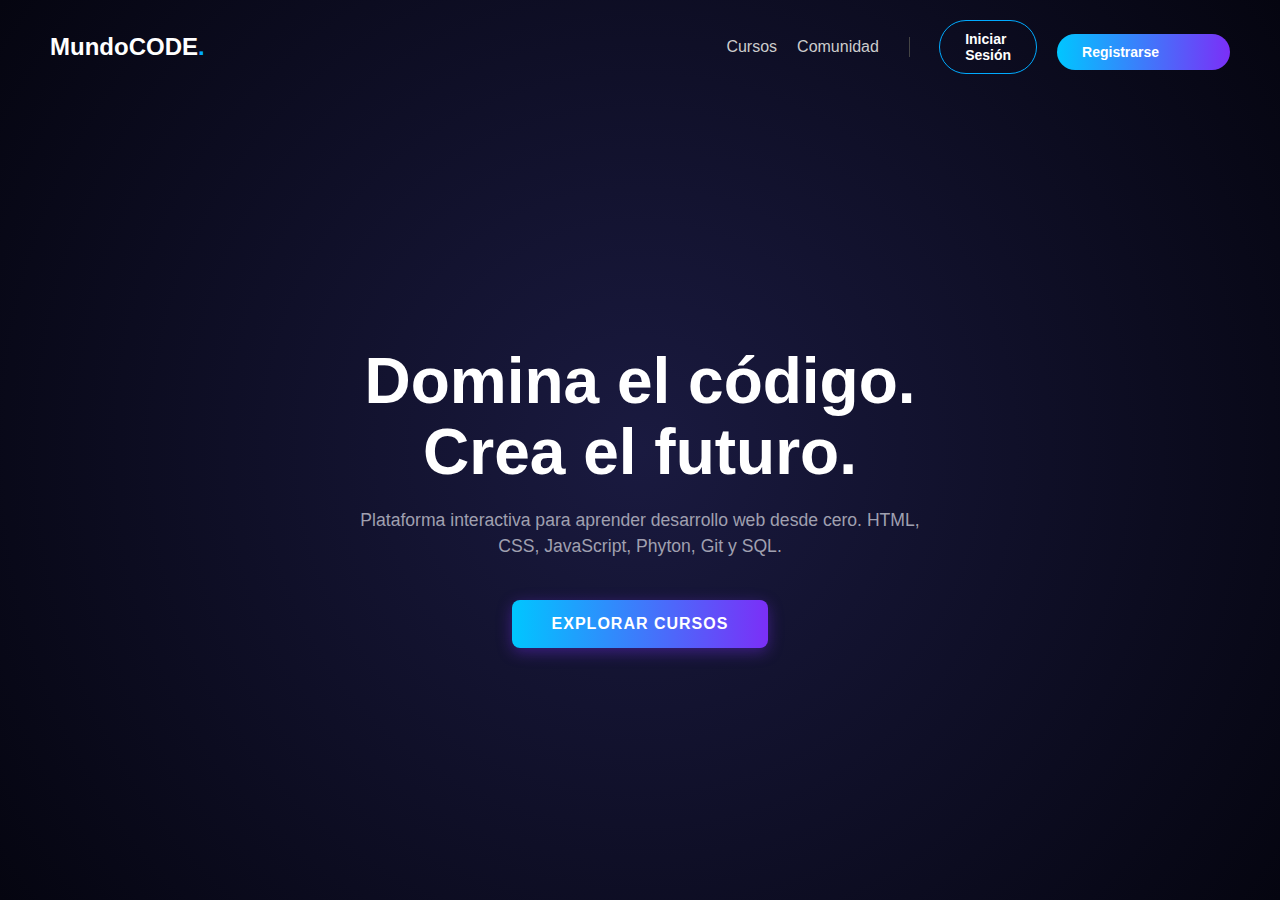
<file: html/principal.html>
<!DOCTYPE html>
<html lang="es">
<head>
    <meta charset="UTF-8">
    <meta name="viewport" content="width=device-width, initial-scale=1.0">
    <title>MundoCODE - Inicio</title>
    
    <link rel="stylesheet" href="../Css/style.css">

    <style>
        /* ESTILOS DE EMERGENCIA: Esto asegura que se vea bien SI O SI, 
           aunque falle el archivo externo */
        
        * { margin: 0; padding: 0; box-sizing: border-box; font-family: sans-serif; }

        body {
            background-color: #0d0d1f; 
            background: radial-gradient(circle at 50% 50%, #1a1a40 0%, #050510 100%);
            color: white;
            height: 100vh;
            display: flex;
            flex-direction: column;
            overflow: hidden; /* Evita barras de desplazamiento innecesarias */
        }

        /* --- Barra de Navegación --- */
        header {
            display: flex;
            justify-content: space-between;
            align-items: center;
            padding: 20px 50px;
            width: 100%;
            z-index: 1000;
        }

        .logo {
            font-size: 24px;
            font-weight: 800;
            color: #fff;
            text-decoration: none;
        }

        .logo span { color: #00aaff; }

        nav {
            display: flex;
            align-items: center;
            gap: 20px;
        }

        .nav-link {
            color: #ccc;
            text-decoration: none;
            font-weight: 500;
            font-size: 16px;
        }

        .nav-link:hover { color: #fff; }

        .divider {
            height: 20px;
            width: 1px;
            background-color: #444;
            margin: 0 10px;
        }

        /* --- Botones --- */
        .btn {
            padding: 10px 25px;
            border-radius: 50px;
            text-decoration: none;
            font-weight: 600;
            font-size: 14px;
            transition: transform 0.2s;
            display: inline-block;
        }

        .btn:active { transform: scale(0.95); }

        .btn-outline {
            border: 1px solid #00aaff;
            color: #fff;
        }

        .btn-primary {
            background: linear-gradient(90deg, #00c6ff 0%, #7b2ff7 100%);
            border: none;
            color: white;
        }

        /* --- Sección Principal (Hero) --- */
        .hero {
            flex: 1;
            display: flex;
            flex-direction: column;
            justify-content: center;
            align-items: center;
            text-align: center;
            padding: 0 20px;
            width: 100%;
        }

        h1 {
            font-size: 4rem;
            line-height: 1.1;
            font-weight: 700;
            margin-bottom: 20px;
            color: white;
        }

        .subtitle {
            color: #a0a0b0;
            font-size: 1.1rem;
            max-width: 600px;
            margin-bottom: 40px;
            line-height: 1.5;
        }

        .btn-large {
            padding: 15px 40px;
            font-size: 16px;
            text-transform: uppercase;
            letter-spacing: 1px;
            background: linear-gradient(90deg, #00c6ff 0%, #7b2ff7 100%);
            color: white;
            border-radius: 8px;
            box-shadow: 0 4px 15px rgba(123, 47, 247, 0.4);
        }
    </style>
</head>
<body>

    <header>
        <a href="principal.html" class="logo">MundoCODE<span>.</span></a>
        
        <nav>
            <a href="contenidos.html" class="nav-link">Cursos</a>
            <a href="#" class="nav-link">Comunidad</a>
            
            <div class="divider"></div>
            
            <a href="registro.html" class="btn btn-outline">Iniciar Sesión</a>
            <a href="registro.html" class="btn btn-primary">Registrarse</a>
        </nav>
    </header>

    <main class="hero">
        <h1>
            Domina el código.<br>
            Crea el futuro.
        </h1>
        <p class="subtitle">
            Plataforma interactiva para aprender desarrollo web desde cero. HTML, CSS, JavaScript, Phyton, Git y SQL.
        </p>
        
        <a href="contenidos.html" class="btn btn-large">EXPLORAR CURSOS</a>
    </main>

</body>
</html>
</file>
<file: Css/style.css>
@import url('https://fonts.googleapis.com/css2?family=Poppins:wght@300;400;600;700&display=swap');

:root {
    --primary-color: #00d4ff; /* Azul neón */
    --secondary-color: #7b2cbf; /* Violeta */
    --bg-dark: #120E2B;
    --text-light: #ffffff;
    --text-gray: #b3b3b3;
    --glass-bg: rgba(255, 255, 255, 0.05);
    --glass-border: 1px solid rgba(255, 255, 255, 0.1);
    --error-color: #ff3860; /* NUEVO: Color Rojo Neón para errores */
}

* {
    margin: 0;
    padding: 0;
    box-sizing: border-box;
    font-family: 'Poppins', sans-serif;
}

body {
    background: radial-gradient(circle at top left, #24114B, #120E2B 60%);
    color: var(--text-light);
    min-height: 100vh;
    display: flex;
    justify-content: center;
    align-items: center;
    /* Para que el scroll funcione si el contenido es largo */
    overflow-x: hidden; 
}

/* --- Contenedores Glass --- */
.container-center {
    width: 100%;
    max-width: 420px;
    padding: 20px;
}

.glass-card {
    background: var(--glass-bg);
    backdrop-filter: blur(12px);
    -webkit-backdrop-filter: blur(12px);
    border: var(--glass-border);
    border-radius: 20px;
    padding: 40px;
    box-shadow: 0 8px 32px 0 rgba(0, 0, 0, 0.5);
    text-align: center;
}

/* --- Inputs y Formularios --- */
.form-group { margin-bottom: 20px; text-align: left; }

.input-wrapper {
    position: relative;
    background: rgba(0, 0, 0, 0.3);
    border-radius: 10px;
    border: 1px solid transparent;
    transition: 0.3s;
}

.input-wrapper:focus-within {
    border-color: var(--primary-color);
    box-shadow: 0 0 10px rgba(0, 212, 255, 0.2);
}

.input-wrapper i {
    position: absolute;
    left: 15px;
    top: 50%;
    transform: translateY(-50%);
    color: var(--primary-color);
}

.input-wrapper input {
    width: 100%;
    background: transparent;
    border: none;
    padding: 15px 15px 15px 45px;
    color: white;
    outline: none;
}

/* --- Botones --- */
.btn-primary {
    width: 100%;
    padding: 15px;
    background: linear-gradient(90deg, var(--primary-color), var(--secondary-color));
    border: none;
    border-radius: 10px;
    color: white;
    font-weight: bold;
    cursor: pointer;
    transition: transform 0.2s;
    margin-top: 10px;
}

.btn-primary:hover {
    transform: scale(1.02);
    box-shadow: 0 0 20px rgba(0, 212, 255, 0.4);
}

/* --- Dashboard Grid --- */
.dashboard-container {
    max-width: 1200px;
    width: 100%;
    padding: 40px;
}

.grid-temas {
    display: grid;
    grid-template-columns: repeat(auto-fit, minmax(300px, 1fr));
    gap: 25px;
    margin-top: 30px;
}

.tema-card {
    background: rgba(255, 255, 255, 0.03);
    border: var(--glass-border);
    border-radius: 20px;
    padding: 30px;
    transition: 0.3s;
    display: flex;
    flex-direction: column;
    justify-content: space-between;
}

.tema-card:hover {
    transform: translateY(-5px);
    background: rgba(255, 255, 255, 0.08);
    border-color: var(--primary-color);
}

.btn-tema {
    display: inline-block;
    padding: 10px 25px;
    border: 1px solid var(--primary-color);
    border-radius: 50px;
    color: var(--primary-color);
    text-decoration: none;
    margin-top: 20px;
    transition: 0.3s;
}

.btn-tema:hover {
    background: var(--primary-color);
    color: #000;
}

/* =========================================
   NUEVOS ESTILOS PARA ERRORES (AGREGADOS)
   ========================================= */

/* Estilo del texto del error (Rojo Neón) */
.error-message {
    color: var(--error-color);
    font-size: 0.85rem;
    margin-top: 8px;
    padding-left: 5px;
    text-align: left;
    font-weight: 500;
    display: none; /* Se oculta por defecto */
    animation: fadeInError 0.3s ease-in-out;
}

/* Borde rojo y brillo cuando hay error */
.input-wrapper.error-active {
    border: 1px solid var(--error-color) !important;
    box-shadow: 0 0 12px rgba(255, 56, 96, 0.4); /* Resplandor rojo */
}

/* Animación de aparición suave */
@keyframes fadeInError {
    from { opacity: 0; transform: translateY(-5px); }
    to { opacity: 1; transform: translateY(0); }
}
</file>
